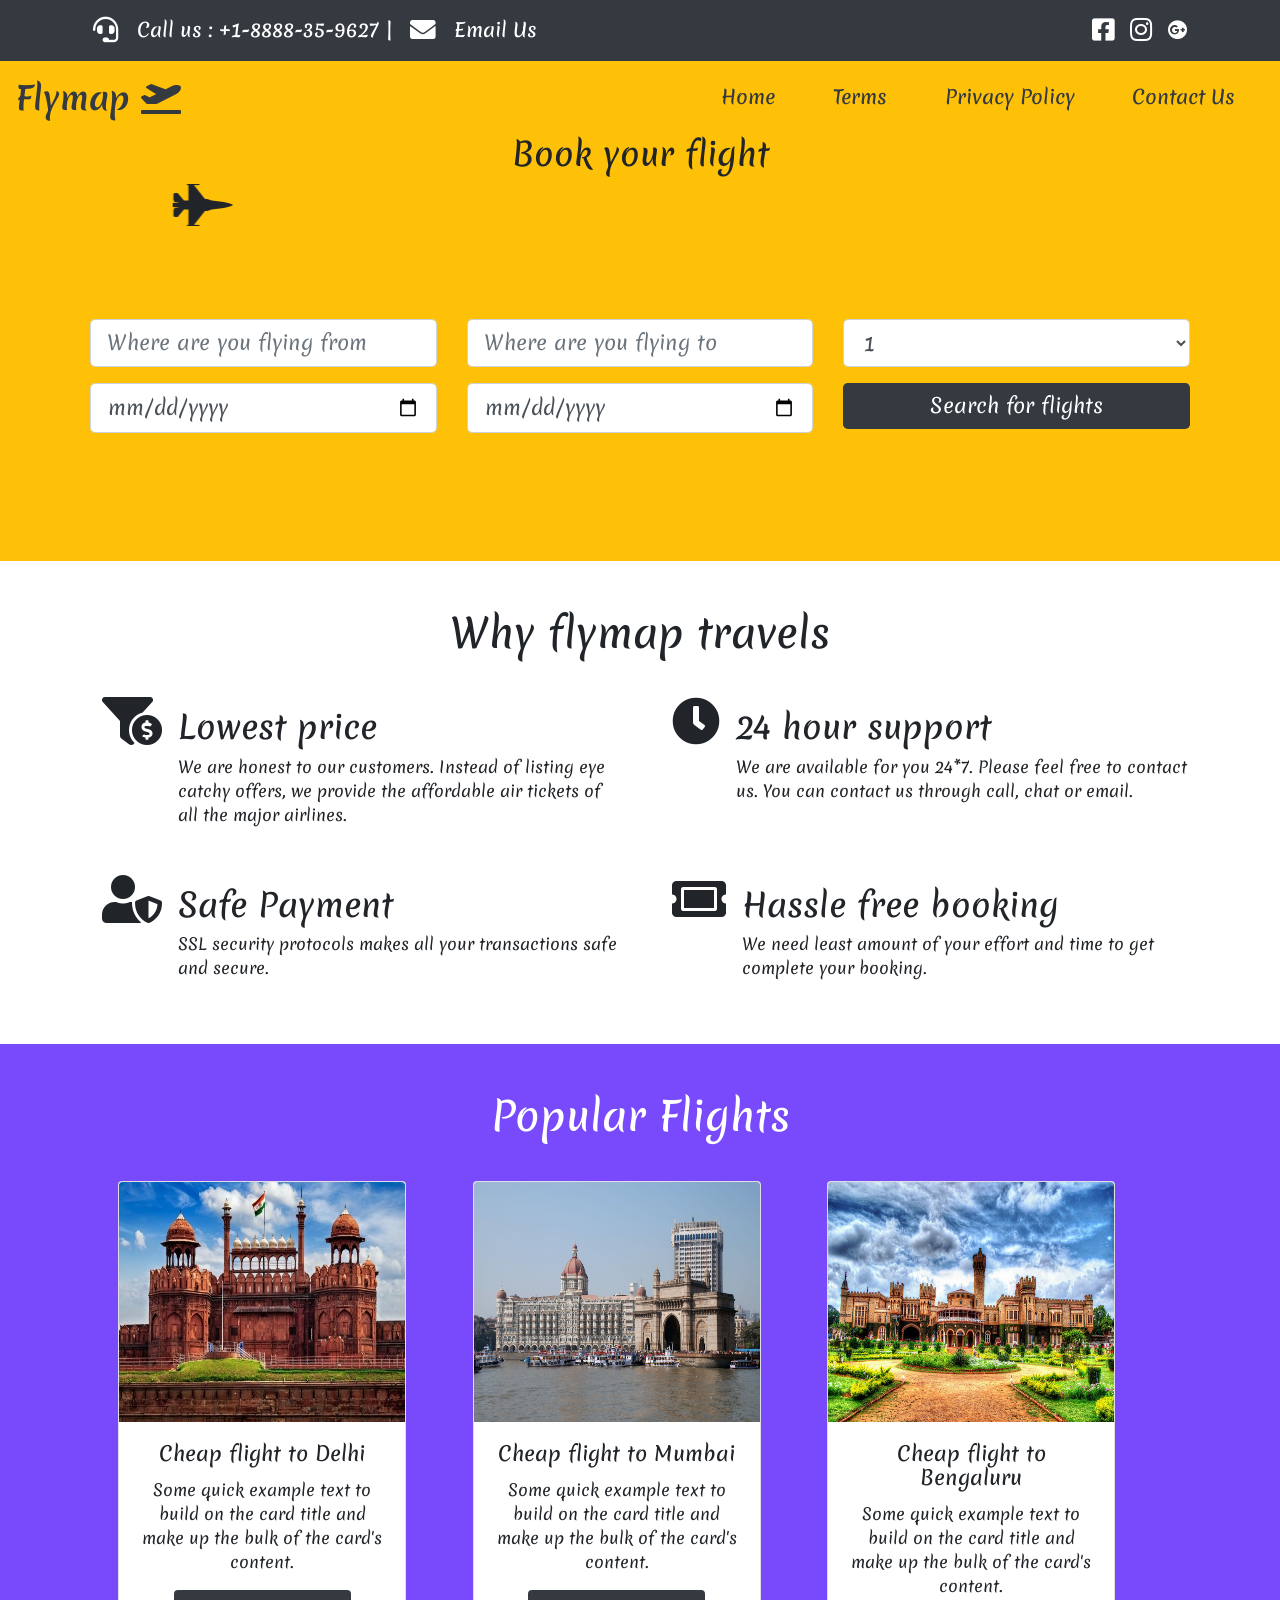
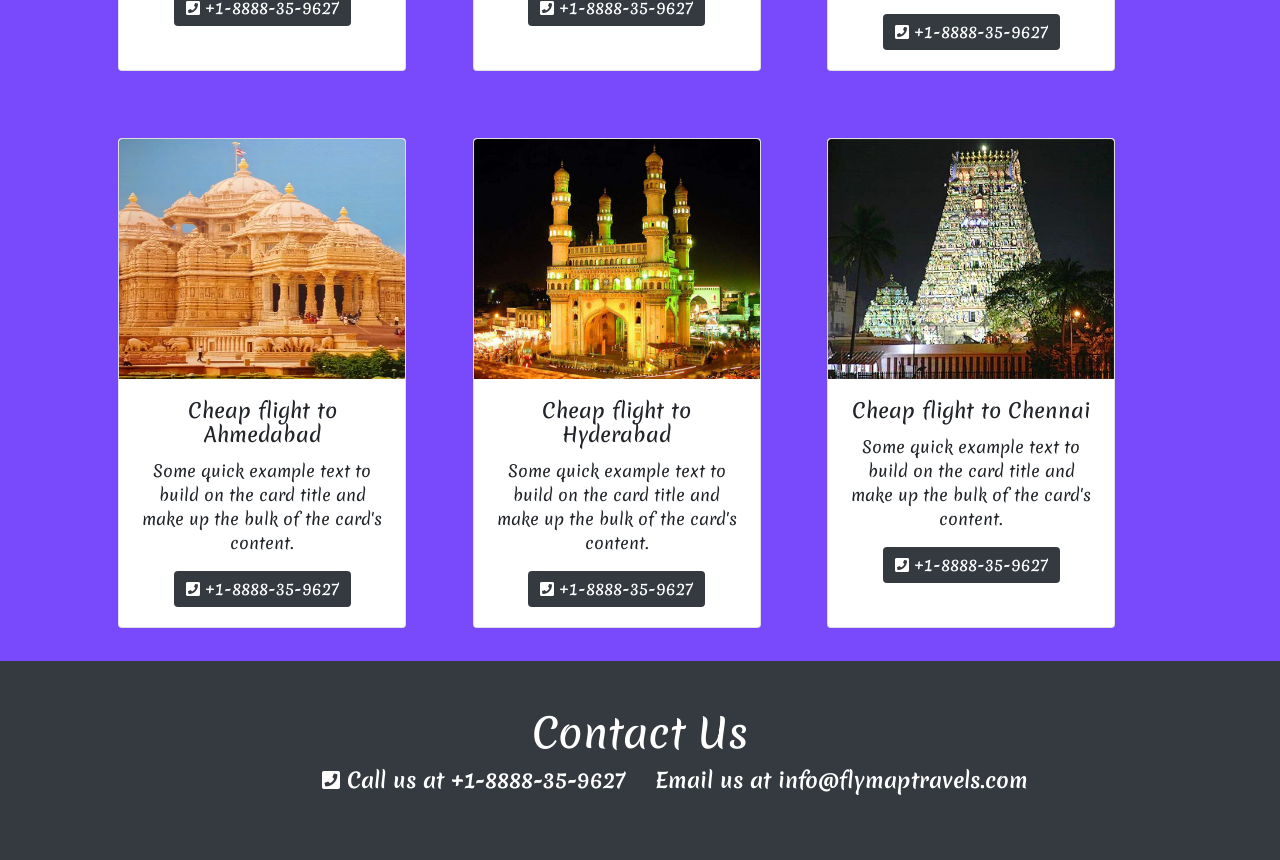
<file: flymap-index.html>
<!DOCTYPE html>

<head>
    <title>FlyMap travels</title>
    <script src="https://code.jquery.com/jquery-3.2.1.slim.min.js"
        integrity="sha384-KJ3o2DKtIkvYIK3UENzmM7KCkRr/rE9/Qpg6aAZGJwFDMVNA/GpGFF93hXpG5KkN"
        crossorigin="anonymous"></script>
    <script src="https://cdnjs.cloudflare.com/ajax/libs/popper.js/1.12.9/umd/popper.min.js"
        integrity="sha384-ApNbgh9B+Y1QKtv3Rn7W3mgPxhU9K/ScQsAP7hUibX39j7fakFPskvXusvfa0b4Q"
        crossorigin="anonymous"></script>
    <link rel="stylesheet" href="https://maxcdn.bootstrapcdn.com/bootstrap/4.0.0/css/bootstrap.min.css"
        integrity="sha384-Gn5384xqQ1aoWXA+058RXPxPg6fy4IWvTNh0E263XmFcJlSAwiGgFAW/dAiS6JXm" crossorigin="anonymous">
    <script src="https://maxcdn.bootstrapcdn.com/bootstrap/4.0.0/js/bootstrap.min.js"
        integrity="sha384-JZR6Spejh4U02d8jOt6vLEHfe/JQGiRRSQQxSfFWpi1MquVdAyjUar5+76PVCmYl"
        crossorigin="anonymous"></script>
    <link rel="stylesheet" href="https://use.fontawesome.com/releases/v5.8.1/css/all.css"
        integrity="sha384-50oBUHEmvpQ+1lW4y57PTFmhCaXp0ML5d60M1M7uH2+nqUivzIebhndOJK28anvf" crossorigin="anonymous">
    <link rel="stylesheet" href="./asset/css/site.css">
    <link href="https://fonts.googleapis.com/css?family=Merienda" rel="stylesheet">

    <!-- Start of  Zendesk Widget script -->
    <script id="ze-snippet"
        src="https://static.zdassets.com/ekr/snippet.js?key=78051ea8-e579-44e6-8c12-2dd79147bb39"> </script>
    <!-- End of  Zendesk Widget script -->
</head>

<body>
    <nav class="navbar navbar-expand-sm bg-dark">
        <div class="container">
            <ul class="navbar-nav mr-auto">
                <li class="nav-item">
                    <a class="nav-link top-navbar-font" href="#"><i class="fas fa-headset fa-lg"></i> &nbsp; <span
                            class="">
                            Call us :
                            +1-8888-35-9627</span>
                        |</a>
                </li>
                <li class="nav-item">
                    <a class="nav-link top-navbar-font" href="mailto:info@flymaptravels.com"><i
                            class="fas fa-envelope fa-lg"></i>
                        &nbsp; <span class="">Email Us</span>
                    </a>
                </li>
            </ul>
            <ul class="navbar-nav">
                <li class="nav-item">
                    <a class="nav-link top-navbar-font" href="#"><i class="fab fa-facebook-square fa-lg"></i></a>
                </li>
                <li class="nav-item">
                    <a class="nav-link top-navbar-font" href="#"><i class="fab fa-instagram fa-lg"></i></a>
                </li>
                <li class="nav-item">
                    <a class="nav-link top-navbar-font" href="#"><i class="fab fa-google-plus"></i></i></a>
                </li>
            </ul>
        </div>
    </nav>
    <nav class="navbar navbar-expand-sm bg-warning">
        <a class="navbar-brand logo-text" href="#">Flymap <i class="fas fa-plane-departure"></i></a>
        <ul class="navbar-nav mr-auto">
            <!-- <li class="nav-item">
                <a class="nav-link" href="#">Link 1</a>
            </li> -->
        </ul>
        <ul class="navbar-nav">
            <li class="nav-item nav-item-link">
                <a class="nav-link navbar-font" href="#">Home</i></a>
            </li>
            <li class="nav-item nav-item-link">
                <a class="nav-link navbar-font" href="#">Terms</i></a>
            </li>
            <li class="nav-item nav-item-link">
                <a class="nav-link navbar-font" href="#">Privacy Policy</a>
            </li>
            <li class="nav-item nav-item-link">
                <a class="nav-link navbar-font" href="#">Contact Us</a>
            </li>
        </ul>
    </nav>
    <div class="row marquee">
        <div class="container text-center">
            <h2>Book your flight</h2>
            <marquee direction="right" loop="INFINITE">
                <i class="fas fa-fighter-jet fa-3x"></i>
            </marquee>
        </div>
        <div class="col-12 col-xl-12 text-center">
            <div class="jumbotron home-jumbotron">
                <form class="search-div container align-middle">
                    <div class="row">
                        <div class="col-12 col-sm-12 col-md-4 col-md-4 col-xl-4">
                            <div class="form-group">
                                <input type="text" class="form-control form-control-lg" id="fromCity"
                                    aria-describedby="emailHelp" placeholder="Where are you flying from">
                            </div>
                        </div>
                        <div class="col-12 col-sm-12 col-md-4 col-md-4 col-xl-4">
                            <div class="form-group">
                                <input type="text" class="form-control form-control-lg" id="toCity"
                                    placeholder="Where are you flying to">
                            </div>
                        </div>
                        <div class="col-12 col-sm-12 col-md-4 col-md-4 col-xl-4">
                            <div class="form-group">
                                <select class="form-control form-control-lg" id="exampleFormControlSelect1">
                                    <option>1</option>
                                    <option>2</option>
                                    <option>3</option>
                                    <option>4</option>
                                    <option>5</option>
                                </select>
                            </div>
                        </div>
                    </div>
                    <div class="row">
                        <div class="col-12 col-sm-12 col-md-2 col-md-4 col-xl-4">
                            <input class="form-control form-control-lg" id="datepicker" type="date"
                                placeholder="Leaving" />
                        </div>
                        <div class="col-12 col-sm-12 col-md-2 col-md-4 col-xl-4">
                            <input class="form-control form-control-lg" id="datepicker" type="date"
                                placeholder="Returning" />
                        </div>

                        <div class="col-12 col-sm-12 col-md-4 col-md-4 col-xl-4">
                            <div class="form-group">
                                <button type="submit" class="btn btn-primary btn-block btn-lg">Search for
                                    flights</button>
                            </div>
                        </div>
                    </div>


                    <!-- <div class="form-check">
                              <input type="checkbox" class="form-check-input" id="exampleCheck1">
                              <label class="form-check-label" for="exampleCheck1">Check me out</label>
                            </div>
                            <button type="submit" class="btn btn-primary">Submit</button> -->
                </form>
            </div>
        </div>
    </div>
    <div class="row text-center">
        <div class="container">
            <h1 class="pt-5">
                Why flymap travels
            </h1>
        </div>
    </div>
    <div class="row">
        <div class="container">
            <div class="row">
                <div class="col-12 col-sm-12 col-md-6 col-xl-6 p-3">
                    <div class="d-table-row">
                        <div class="d-table-cell p-3">
                            <i class="fas fa-funnel-dollar fa-3x"></i>
                        </div>
                        <div class="d-table-cell">
                            <h2>Lowest price</h2>
                            <span>We are honest to our customers. Instead of listing eye catchy offers, we provide the
                                affordable air tickets of all the major airlines.</span>
                        </div>
                    </div>
                </div>
                <div class="col-12 col-sm-12 col-md-6 col-xl-6  p-3">

                    <div class="d-table-row">
                        <div class="d-table-cell p-3">
                            <i class="fas fa-clock fa-3x"></i>
                        </div>
                        <div class="d-table-cell">
                            <h2>24 hour support</h2>
                            <span> We are available for you 24*7. Please feel free to contact us. You can contact us
                                through
                                call, chat or email.</span>
                        </div>
                    </div>
                </div>
            </div>
            <div class="row pb-5">
                <div class="col-12 col-sm-12 col-md-6 col-xl-6  p-3">
                    <div class="d-table-row">
                        <div class="d-table-cell p-3">
                            <i class="fas fa-user-shield fa-3x"></i>
                        </div>
                        <div class="d-table-cell">
                            <h2>Safe Payment</h2>
                            <span>SSL security protocols makes all your transactions safe and secure.</span>
                        </div>
                    </div>
                </div>
                <div class="col-12 col-sm-12 col-md-6 col-xl-6  p-3">
                    <div class="d-table-row">
                        <div class="d-table-cell p-3">
                            <i class="fas fa-ticket-alt fa-3x"></i>
                        </div>
                        <div class="d-table-cell">
                            <h2>Hassle free booking</h2>
                            <span>We need least amount of your effort and time to get complete your booking.</span>
                        </div>
                    </div>
                </div>
            </div>
        </div>
    </div>



    <div class="row text-center popular-flight">
        <div class="container pt-5">
            <h1 class="font-white">
                Popular Flights
            </h1>
        </div>
    </div>
    <div class="row popular-flight">
        <div class="container text-center popular-flight">
            <div class="d-flex align-items-stretch">
                <div class="card d-inline-block" style="width: 18rem;">
                    <img class="card-img-top card-img-top-15" src="./asset/img/Red-fort-delhi.png" alt="Card image cap">
                    <div class="card-body">
                        <h5 class="card-title">Cheap flight to Delhi</h5>
                        <p class="card-text">Some quick example text to build on the card title and make up the bulk of
                            the card's content.</p>
                        <a href="#" class="btn btn-primary"><i class="fas fa-phone-square"></i> +1-8888-35-9627</a>
                    </div>
                </div>
                <div class="card d-inline-block" style="width: 18rem;">
                    <img class="card-img-top card-img-top-15" src="./asset/img/gateway-of-india-mumbai.jpg"
                        alt="Card image cap">
                    <div class="card-body">
                        <h5 class="card-title">Cheap flight to Mumbai</h5>
                        <p class="card-text">Some quick example text to build on the card title and make up the bulk of
                            the card's content.</p>
                        <a href="#" class="btn btn-primary"><i class="fas fa-phone-square"></i> +1-8888-35-9627</a>
                    </div>
                </div>
                <div class="card d-inline-block" style="width: 18rem;">
                    <img class="card-img-top card-img-top-15" src="./asset/img/bengaluru.jpg" alt="Card image cap">
                    <div class="card-body">
                        <h5 class="card-title">Cheap flight to Bengaluru</h5>
                        <p class="card-text">Some quick example text to build on the card title and make up the bulk of
                            the card's content.</p>
                        <a href="#" class="btn btn-primary"><i class="fas fa-phone-square"></i> +1-8888-35-9627</a>
                    </div>
                </div>
            </div>
        </div>
        <div class="container text-center popular-flight">
            <div class="d-flex align-items-stretch">
                <div class="card d-inline-block" style="width: 18rem;">
                    <img class="card-img-top card-img-top-15" src="./asset/img/akshardham-ahmedabad.jpeg"
                        alt="Card image cap">
                    <div class="card-body">
                        <h5 class="card-title">Cheap flight to Ahmedabad</h5>
                        <p class="card-text">Some quick example text to build on the card title and make up the bulk of
                            the card's content.</p>
                        <a href="#" class="btn btn-primary"><i class="fas fa-phone-square"></i> +1-8888-35-9627</a>
                    </div>
                </div>
                <div class="card d-inline-block" style="width: 18rem;">
                    <img class="card-img-top card-img-top-15" src="./asset/img/char-minar-hyd.jpg" alt="Card image cap">
                    <div class="card-body">
                        <h5 class="card-title">Cheap flight to Hyderabad</h5>
                        <p class="card-text">Some quick example text to build on the card title and make up the bulk of
                            the card's content.</p>
                        <a href="#" class="btn btn-primary"><i class="fas fa-phone-square"></i> +1-8888-35-9627</a>
                    </div>
                </div>
                <div class="card d-inline-block" style="width: 18rem;">
                    <img class="card-img-top card-img-top-15" src="./asset/img/chennai.jpg" alt="Card image cap">
                    <div class="card-body">
                        <h5 class="card-title">Cheap flight to Chennai</h5>
                        <p class="card-text">Some quick example text to build on the card title and make up the bulk of
                            the card's content.</p>
                        <a href="#" class="btn btn-primary"><i class="fas fa-phone-square"></i> +1-8888-35-9627</a>
                    </div>
                </div>

            </div>
        </div>
    </div>
    <div class="row bg-dark">
        <div class="col-xl-12 text-center pt-5 pb-5">
            <h1 class="font-white">Contact Us</h1>
            <div class="row contact-text">
                <div class="col-xl-6 float-right">
                    <p class="float-right"> <i class="fas fa-phone-square"></i> Call us at +1-8888-35-9627</p>
                </div>
                <div class="col-xl-6">
                    <p class="float-left"> Email us at info@flymaptravels.com</p>
                </div>

            </div>
        </div>
    </div>
    <!-- <div class="row">
        <div class="container">
            <div class="row">
                <div class="col-12 col-sm-12 col-md-6 col-lg-4">
                    <div class="footerLogo xstc"><svg id="companyLogo" data-name="companyLogo"
                            xmlns="http://www.w3.org/2000/svg" viewBox="0 0 83 14.75" width="100%">
                            <defs>
                                <style>
                                    .cls-1-green {
                                        fill: #7bac3a;
                                    }

                                    .cls-2-blue {
                                        fill: #1b75bb;
                                    }

                                    .cls-3-orrange {
                                        fill: orange;
                                    }
                                </style>
                            </defs>
                            <title>Travelopod</title>
                            <path class="cls-1-green"
                                d="M4.68,2.86H2.18a1,1,0,0,1-.38-.08,1.1,1.1,0,0,1-.31-.2.85.85,0,0,1-.21-.32,1,1,0,0,1-.08-.39.92.92,0,0,1,.08-.38.81.81,0,0,1,.21-.31A1,1,0,0,1,1.8,1,1,1,0,0,1,2.18.89H9.11A1,1,0,0,1,9.49,1a1,1,0,0,1,.31.21A1.21,1.21,0,0,1,10,1.5a1,1,0,0,1,.07.39,1,1,0,0,1-.07.38,1.16,1.16,0,0,1-.22.31,1.1,1.1,0,0,1-.31.2,1,1,0,0,1-.38.08H6.61V11.7a.92.92,0,0,1-.08.38,1,1,0,0,1-.21.31,1,1,0,0,1-.7.29A.89.89,0,0,1,5,12.41a1,1,0,0,1-.27-.7Z"
                                transform="translate(-1.2 -0.89)"></path>
                            <path class="cls-1-green"
                                d="M8.54,8.58A4.36,4.36,0,0,1,8.9,6.82a4.51,4.51,0,0,1,1-1.44,4.61,4.61,0,0,1,1.43-1A4.36,4.36,0,0,1,13.06,4h0a1,1,0,0,1,.75.28,1,1,0,0,1,.26.71.85.85,0,0,1-.08.39.85.85,0,0,1-.21.31,1,1,0,0,1-.32.21,1.1,1.1,0,0,1-.4.08H13a2.43,2.43,0,0,0-1,.2,2.63,2.63,0,0,0-1.35,1.33,2.45,2.45,0,0,0-.21,1v3.1a1,1,0,0,1-.08.38,1.1,1.1,0,0,1-.2.31,1.08,1.08,0,0,1-.3.21.94.94,0,0,1-.37.07.92.92,0,0,1-.38-.07,1.24,1.24,0,0,1-.33-.21A1,1,0,0,1,8.63,12a1,1,0,0,1-.08-.38v-3Z"
                                transform="translate(-1.2 -0.89)"></path>
                            <path class="cls-1-green"
                                d="M18.66,12.68A4.09,4.09,0,0,1,17,12.34a4.29,4.29,0,0,1-1.37-.92,4.64,4.64,0,0,1-.92-1.37,4.3,4.3,0,0,1,0-3.35,4.57,4.57,0,0,1,.92-1.38A4.32,4.32,0,0,1,17,4.39a4.27,4.27,0,0,1,4.71.93,4.12,4.12,0,0,1,.92,1.38A4.27,4.27,0,0,1,23,8.38v3.28a1,1,0,0,1-.07.39,1.21,1.21,0,0,1-.22.32.89.89,0,0,1-.32.21,1,1,0,0,1-.39.08.92.92,0,0,1-.59-.2A.83.83,0,0,1,21,12a4.23,4.23,0,0,1-1.12.52A4,4,0,0,1,18.66,12.68Zm0-2a2.4,2.4,0,0,0,.92-.19,2.25,2.25,0,0,0,.74-.5,2.4,2.4,0,0,0,.5-.75,2.39,2.39,0,0,0,0-1.82,2.24,2.24,0,0,0-.5-.75,2.08,2.08,0,0,0-.74-.49A2.19,2.19,0,0,0,18.65,6a2.1,2.1,0,0,0-.9.18,2.38,2.38,0,0,0-.75.49,2.4,2.4,0,0,0-.5.75,2.39,2.39,0,0,0,0,1.82A2.59,2.59,0,0,0,17,10a2.36,2.36,0,0,0,.74.5A2.32,2.32,0,0,0,18.65,10.72Z"
                                transform="translate(-1.2 -0.89)"></path>
                            <path class="cls-1-green"
                                d="M24.23,5.46a.91.91,0,0,1-.09-.41,1,1,0,0,1,.07-.37.79.79,0,0,1,.2-.31.91.91,0,0,1,.32-.22.86.86,0,0,1,.39-.09.89.89,0,0,1,.52.16,1,1,0,0,1,.37.43L27.94,9.3l1.92-4.64a1,1,0,0,1,.37-.44,1.06,1.06,0,0,1,.54-.16.86.86,0,0,1,.39.09,1,1,0,0,1,.31.22.92.92,0,0,1,.2.31.94.94,0,0,1,.07.37,1.09,1.09,0,0,1-.09.41L28.86,12a1,1,0,0,1-.41.45,1,1,0,0,1-.51.13.85.85,0,0,1-.57-.18A1.12,1.12,0,0,1,27,12Z"
                                transform="translate(-1.2 -0.89)"></path>
                            <path class="cls-1-green"
                                d="M34.36,9.26a2,2,0,0,0,.33.62,2,2,0,0,0,.49.48,2.28,2.28,0,0,0,.62.32,2.08,2.08,0,0,0,.71.12,2.3,2.3,0,0,0,.65-.07,1.91,1.91,0,0,0,.49-.21,1.17,1.17,0,0,1,.57-.18.85.85,0,0,1,.39.08,1,1,0,0,1,.3.23,1.08,1.08,0,0,1,.2.33,1,1,0,0,1,.08.38.89.89,0,0,1-.2.55,1.51,1.51,0,0,1-.55.42,3,3,0,0,1-.84.26,5.34,5.34,0,0,1-1.09.09,4.1,4.1,0,0,1-1.68-.34,4.38,4.38,0,0,1-1.39-.92,4.49,4.49,0,0,1-.93-1.37,4.26,4.26,0,0,1-.34-1.67,4.32,4.32,0,0,1,.34-1.69,4.37,4.37,0,0,1,.93-1.37,4.58,4.58,0,0,1,1.39-.93,4.31,4.31,0,0,1,1.68-.34,4.12,4.12,0,0,1,1.67.34,4.37,4.37,0,0,1,2.68,3.94.83.83,0,0,1-.28.67,1,1,0,0,1-.69.26Zm4.47-1.65a2.49,2.49,0,0,0-.32-.68A2.56,2.56,0,0,0,38,6.4a2.47,2.47,0,0,0-2.24-.34,2.33,2.33,0,0,0-.66.36,2.52,2.52,0,0,0-.5.53,2.37,2.37,0,0,0-.3.67h4.53Z"
                                transform="translate(-1.2 -0.89)"></path>
                            <path class="cls-1-green"
                                d="M45.35,12.59a3.25,3.25,0,0,1-1.18-.21,2.73,2.73,0,0,1-1.57-1.51,2.88,2.88,0,0,1-.24-1.19V2a1,1,0,0,1,.08-.39,1,1,0,0,1,.2-.32.9.9,0,0,1,.3-.21A1,1,0,0,1,43.31,1a1,1,0,0,1,.39.08.93.93,0,0,1,.33.21,1.07,1.07,0,0,1,.22.32,1,1,0,0,1,.08.39V9.72a1,1,0,0,0,.27.69,1,1,0,0,0,.71.24h0a1,1,0,0,1,.39.08,1,1,0,0,1,.31.21.79.79,0,0,1,.2.31,1,1,0,0,1,.07.38.93.93,0,0,1-.27.69A1,1,0,0,1,45.35,12.59Z"
                                transform="translate(-1.2 -0.89)"></path>
                            <path class="cls-1-green"
                                d="M56.74,8.38A4.28,4.28,0,0,1,58,5.32a4.32,4.32,0,0,1,1.37-.93A4.3,4.3,0,0,1,65,6.7a4.18,4.18,0,0,1,0,3.35,4.18,4.18,0,0,1-.92,1.37,4.29,4.29,0,0,1-1.37.92,4.12,4.12,0,0,1-1.67.34,4.36,4.36,0,0,1-1.26-.18,4.47,4.47,0,0,1-1.1-.53v2.65a1.09,1.09,0,0,1-.26.73.89.89,0,0,1-.71.3,1,1,0,0,1-.38-.08,1,1,0,0,1-.31-.21,1,1,0,0,1-.22-.33,1.09,1.09,0,0,1-.07-.4V8.38Zm2,0a2.18,2.18,0,0,0,.19.91,2.36,2.36,0,0,0,.5.74,2.32,2.32,0,0,0,.75.51,2.36,2.36,0,0,0,.92.18,2.39,2.39,0,0,0,.92-.18,2.56,2.56,0,0,0,.75-.51,2.37,2.37,0,0,0,.5-2.57,2.54,2.54,0,0,0-.5-.74,2.4,2.4,0,0,0-.75-.5A2.36,2.36,0,0,0,61.07,6a2.39,2.39,0,0,0-.92.18,2.59,2.59,0,0,0-.75.5,2.36,2.36,0,0,0-.5.74A2.2,2.2,0,0,0,58.71,8.38Z"
                                transform="translate(-1.2 -0.89)"></path>
                            <path class="cls-1-green"
                                d="M66.15,8.38a4.1,4.1,0,0,1,.34-1.68,4.38,4.38,0,0,1,2.3-2.31,4.29,4.29,0,0,1,4.73.93,4.3,4.3,0,0,1,.93,4.73,4.37,4.37,0,0,1-.93,1.37,4.29,4.29,0,0,1-1.37.92,4.32,4.32,0,0,1-3.36,0,4.4,4.4,0,0,1-1.37-.92,4.49,4.49,0,0,1-.93-1.37A4.09,4.09,0,0,1,66.15,8.38Zm2,0a2.35,2.35,0,0,0,.19.91,2.23,2.23,0,0,0,.51.74,2.28,2.28,0,0,0,.74.51,2.31,2.31,0,0,0,.91.18,2.41,2.41,0,0,0,.93-.18,2.56,2.56,0,0,0,.75-.51,2.17,2.17,0,0,0,.49-.74,2.3,2.3,0,0,0,0-1.83,2.39,2.39,0,0,0-.51-.74,2.29,2.29,0,0,0-.75-.5A2.32,2.32,0,0,0,70.45,6a2.3,2.3,0,0,0-.9.18,2.46,2.46,0,0,0-.75.5,2.57,2.57,0,0,0-.51.74A2.36,2.36,0,0,0,68.11,8.38Z"
                                transform="translate(-1.2 -0.89)"></path>
                            <path class="cls-1-green"
                                d="M75.56,8.38A4.1,4.1,0,0,1,75.9,6.7a4.38,4.38,0,0,1,2.3-2.31A4.14,4.14,0,0,1,79.88,4a3.09,3.09,0,0,1,1.47.3,2.32,2.32,0,0,1,.88.85V2a1.34,1.34,0,0,1,.07-.4,1.08,1.08,0,0,1,.2-.33A1.11,1.11,0,0,1,82.82,1,.92.92,0,0,1,83.2.93a1.06,1.06,0,0,1,.4.08,1,1,0,0,1,.31.21.81.81,0,0,1,.21.33,1.06,1.06,0,0,1,.08.4V8.42a4,4,0,0,1-.36,1.66,4.23,4.23,0,0,1-.93,1.35,4.54,4.54,0,0,1-1.36.92,4.29,4.29,0,0,1-1.67.33,4.14,4.14,0,0,1-1.68-.34,4.4,4.4,0,0,1-1.37-.92,4.49,4.49,0,0,1-.93-1.37A4.09,4.09,0,0,1,75.56,8.38Zm2,0a2.18,2.18,0,0,0,.19.91,2.36,2.36,0,0,0,.5.74,2.39,2.39,0,0,0,.74.51,2.36,2.36,0,0,0,.92.18A2.3,2.3,0,0,0,81.54,10a2.3,2.3,0,0,0,.68-1.65A2.2,2.2,0,0,0,82,7.46a2.36,2.36,0,0,0-.5-.74A2.34,2.34,0,0,0,79.86,6a2.34,2.34,0,0,0-.91.18,2.73,2.73,0,0,0-.75.5,2.3,2.3,0,0,0-.68,1.66Z"
                                transform="translate(-1.2 -0.89)"></path>
                            <g id="Layer_4" data-name="Layer 4">
                                <path class="cls-2-blue"
                                    d="M51,3.74a4.39,4.39,0,1,0,4.38,4.38A4.39,4.39,0,0,0,51,3.74Zm0,6.79a2.41,2.41,0,1,1,2.4-2.41A2.4,2.4,0,0,1,51,10.53Z"
                                    transform="translate(-1.2 -0.89)"></path>
                                <g id="Layer_5" data-name="Layer 5">
                                    <path class="cls-3-orrange"
                                        d="M49.88,3.29a28.17,28.17,0,0,1,6-2.33A56.3,56.3,0,0,1,56,7.27a5.55,5.55,0,0,0-2.22-3.34A5,5,0,0,0,49.88,3.29Z"
                                        transform="translate(-1.2 -0.89)"></path>
                                </g>
                            </g>
                        </svg></div>
                    <div class="row no-gutters smIcon">
                        <div class="col"><a target="_blank" href="//www.facebook.com/Travelopod"><svg id="facebook"
                                    class="shareIcon" data-name="Capa 1" xmlns="http://www.w3.org/2000/svg"
                                    viewBox="0 0 512 512">
                                    <path
                                        d="M261,5C119.84,5,5,119.84,5,261S119.84,517,261,517,517,402.15,517,261,402.17,5,261,5Zm63.66,265H283V418.46H221.3V270H192V217.55H221.3V183.61c0-24.3,11.55-62.28,62.28-62.28l45.74.17v50.93h-33.2c-5.4,0-13.08,2.7-13.08,14.29v30.84h47Z"
                                        transform="translate(-5 -5)" style="fill:#ababab"></path>
                                </svg></a></div>
                        <div class="col"><a target="_blank" href="//twitter.com/TravelopodUS"><svg id="twitter"
                                    class="shareIcon" data-name="Capa 1" xmlns="http://www.w3.org/2000/svg"
                                    viewBox="0 0 512 512" style="width: 100%; height: 42px;">
                                    <path
                                        d="M261,5C119.62,5,5,119.62,5,261S119.62,517,261,517,517,402.38,517,261,402.38,5,261,5ZM388.36,203.53l.19,8.16C388.55,295,325.16,391,209.22,391a178.42,178.42,0,0,1-96.6-28.32,130.77,130.77,0,0,0,15,.89,126.47,126.47,0,0,0,78.27-27,63.12,63.12,0,0,1-58.88-43.77,64.7,64.7,0,0,0,28.48-1.09A63.08,63.08,0,0,1,125,230v-.8a62.81,62.81,0,0,0,28.54,7.9A63.12,63.12,0,0,1,134,152.94a178.87,178.87,0,0,0,129.92,65.85,63.08,63.08,0,0,1,107.42-57.47,127.77,127.77,0,0,0,40-15.3,63.19,63.19,0,0,1-27.72,34.88,126,126,0,0,0,36.2-9.92A127.4,127.4,0,0,1,388.36,203.53Z"
                                        transform="translate(-5 -5)" style="fill:#ababab"></path>
                                </svg></a></div>
                        <div class="col"><a target="_blank"
                                href="//www.youtube.com/channel/UCL6IfuDPHaE_oo5-zfukghg"><svg id="youtube"
                                    class="shareIcon" data-name="Capa 1" xmlns="http://www.w3.org/2000/svg"
                                    viewBox="0 0 512 512">
                                    <polygon
                                        points="134.49 274.89 154.78 274.89 154.78 384.75 173.99 384.75 173.99 274.89 194.66 274.89 194.66 256.9 134.49 256.9 134.49 274.89"
                                        style="fill:#ababab"></polygon>
                                    <path
                                        d="M304.85,296.32c-6.35,0-12.27,3.47-17.84,10.33V264.9H269.75V392.75H287v-9.23c5.78,7.13,11.7,10.54,17.84,10.54,6.87,0,11.49-3.61,13.79-10.71,1.16-4,1.75-10.38,1.75-19.19V326.23c0-9-.59-15.32-1.75-19.15C316.34,299.94,311.71,296.32,304.85,296.32Zm-1.73,69.19c0,8.61-2.52,12.85-7.51,12.85-2.83,0-5.72-1.35-8.61-4.24V316.06c2.89-2.86,5.78-4.21,8.61-4.21,5,0,7.51,4.41,7.51,13Z"
                                        transform="translate(-8 -8)" style="fill:#ababab"></path>
                                    <path
                                        d="M237.54,370.29c-3.83,5.41-7.44,8.07-10.91,8.07-2.31,0-3.62-1.35-4-4a52.24,52.24,0,0,1-.16-6.7V297.49H205.17V372.8c0,6.73.58,11.28,1.52,14.17,1.74,4.83,5.57,7.09,11.12,7.09,6.36,0,12.87-3.83,19.73-11.7v10.39h17.28V297.49H237.54Z"
                                        transform="translate(-8 -8)" style="fill:#ababab"></path>
                                    <path
                                        d="M252.36,209.48c5.62,0,8.32-4.46,8.32-13.36v-40.5c0-8.91-2.7-13.34-8.32-13.34S244,146.72,244,155.62v40.5C244,205,246.74,209.48,252.36,209.48Z"
                                        transform="translate(-8 -8)" style="fill:#ababab"></path>
                                    <path
                                        d="M264,8C122.61,8,8,122.61,8,264S122.61,520,264,520,520,405.39,520,264,405.39,8,264,8Zm28.47,119.74h17.4v70.88c0,4.09,0,6.21.21,6.78.38,2.7,1.75,4.08,4.09,4.08,3.49,0,7.15-2.7,11-8.16V127.74h17.44V224H325.19V213.51c-6.95,8-13.57,11.82-19.93,11.82-5.62,0-9.49-2.28-11.24-7.15-1-2.92-1.55-7.52-1.55-14.32V127.74Zm-65.88,31.39c0-10.29,1.75-17.82,5.46-22.68,4.82-6.59,11.62-9.88,20.31-9.88s15.53,3.29,20.35,9.88c3.66,4.86,5.41,12.39,5.41,22.68v33.71c0,10.23-1.75,17.82-5.41,22.64q-7.23,9.84-20.35,9.85c-8.69,0-15.49-3.29-20.31-9.85-3.71-4.82-5.46-12.41-5.46-22.64ZM179.94,94.82l13.74,50.73,13.19-50.73h19.56l-23.27,76.87V224H183.82V171.69c-1.75-9.27-5.62-22.85-11.83-40.87-4.07-12-8.32-24-12.4-36ZM401.81,401.16a36.08,36.08,0,0,1-30.87,28.06c-35.42,4-71.25,4-107,4s-71.53,0-107-4a36,36,0,0,1-30.86-28.06c-5-21.63-5-45.25-5-67.52s.07-45.88,5-67.51a36.08,36.08,0,0,1,30.86-28.07c35.42-3.95,71.27-4,107-3.95s71.53,0,107,3.95a36.1,36.1,0,0,1,30.88,28.07c5,21.63,4.94,45.24,4.94,67.51S406.79,379.53,401.81,401.16Z"
                                        transform="translate(-8 -8)" style="fill:#ababab"></path>
                                    <path
                                        d="M359.83,296.32c-8.83,0-15.69,3.25-20.68,9.77-3.66,4.81-5.33,12.26-5.33,22.44V361.9c0,10.13,1.87,17.63,5.55,22.4,5,6.5,11.86,9.76,20.89,9.76s16.09-3.41,20.86-10.33a24.58,24.58,0,0,0,4-10.35c.16-1.73.36-5.56.36-11.12v-2.51h-17.6a113.31,113.31,0,0,1-.38,11.69c-1,4.61-3.47,6.92-7.71,6.92-5.93,0-8.83-4.4-8.83-13.21v-16.9h34.52V328.52c0-10.18-1.72-17.63-5.34-22.44C375.36,299.57,368.49,296.32,359.83,296.32Zm8.44,37.57H351v-8.82q0-13.21,8.66-13.21c5.71,0,8.6,4.41,8.6,13.21Z"
                                        transform="translate(-8 -8)" style="fill:#ababab"></path>
                                </svg></a></div>
                        <div class="col"><a target="_blank" href="//www.linkedin.com/company/travelopod/"><svg
                                    id="linkedin" class="shareIcon" data-name="linkedin"
                                    xmlns="http://www.w3.org/2000/svg" viewBox="0 0 291.32 291.32">
                                    <path
                                        d="M149.34,3.68A145.66,145.66,0,1,0,295,149.34,145.65,145.65,0,0,0,149.34,3.68ZM99.27,76.51A13.66,13.66,0,1,1,85.61,90.17h0A13.67,13.67,0,0,1,99.27,76.51ZM113,203.82H85.76V112.91H113Zm109.2,0H195V154.24c0-10.17-3-20.34-14.91-20.34s-21.51,10.17-21.51,20.59v49.33H131.16V112.61h27.37v12.65c8.41-10.67,20.25-15.5,33.49-15.5s30.21,6.61,30.21,42.45Z"
                                        transform="translate(-3.68 -3.68)" style="fill:#ababab"></path>
                                </svg></a></div>
                        <div class="col"><a target="_blank" href="//plus.google.com/u/1/105782660676779526585"><svg
                                    id="google_plus" class="shareIcon" data-name="google_plus"
                                    xmlns="http://www.w3.org/2000/svg" viewBox="0 0 450.9 450.9">
                                    <path
                                        d="M223.76,239.1c12.09-12.09,13-28.9,13-38.34,0-38-22.47-96.76-66.1-96.76-13.61,0-28.34,6.84-36.83,17.36-8.87,11-11.52,25.2-11.52,38.79,0,35.32,20.4,93.68,65.73,93.68C201.1,253.81,215.26,247.38,223.76,239.1ZM6.1,231.55a224.51,224.51,0,0,0,53.57,145.9c6.31-10.59,16.09-21,30.56-29.58,32.68-20,76.68-22.68,100.48-24.19-7.37-9.44-15.87-19.45-15.87-35.87,0-8.89,2.65-14.17,5.29-20.41-5.85.57-11.52,1.14-16.81,1.14C107.6,268.54,76.1,227,76.1,186c0-24.17,11.15-51,33.62-70.47,30-24.68,65.72-28.89,94.06-28.89H312l-33.62,18.91H245.86c12.07,10,37.2,31,37.2,71,0,38.92-22.1,57.23-44,74.6-7,6.81-14.73,14.17-14.73,25.68s7.74,18,13.6,22.68l18.88,14.73c23.24,19.26,44.2,37.2,44.2,73.47,0,23.91-11.15,47.92-32.91,66.33A227.57,227.57,0,0,1,232.17,457c22.08-9.69,33.53-27.4,33.53-48.7,0-26.81-17.19-41-57.23-69.49a116,116,0,0,0-12.08-.39c-4.72,0-33,1-55.15,8.31-11.52,4.16-45.14,16.81-45.14,54.21a54.37,54.37,0,0,0,1.27,11.79A225,225,0,0,1,6.1,231.55Zm433.84-86.18h0A223.05,223.05,0,0,1,448.5,170,223.05,223.05,0,0,0,439.94,145.37ZM231.55,457C107,457,6.1,356.1,6.1,231.55S107,6.1,231.55,6.1A225.5,225.5,0,0,1,439.94,145.37H395.1V86.65H369.94v58.72H311.22V170h58.72v59.24H395.1V170h53.39A225.4,225.4,0,0,1,457,231.55C457,356.1,356.1,457,231.55,457Z"
                                        transform="translate(-6.1 -6.1)" style="fill:#ababab;fill-rule:evenodd"></path>
                                </svg></a></div>
                        <div class="col"><a target="_blank" href="//instagram.com/travelopod/"><svg id="instagram_logo"
                                    class="shareIcon" data-name="instagram" xmlns="http://www.w3.org/2000/svg"
                                    viewBox="0 0 68 68">
                                    <path d="M34,28.3A5.76,5.76,0,0,0,28.3,34,5.7,5.7,0,1,0,34,28.3Z"
                                        style="fill:#ababab"></path>
                                    <path
                                        d="M47.4,24.1a5.71,5.71,0,0,0-3.3-3.3,10.91,10.91,0,0,0-3.2-.6c-1.8-.1-2.4-.1-6.9-.1H32.5c-3.2,0-3.8,0-5.4.1a10.91,10.91,0,0,0-3.2.6,5.71,5.71,0,0,0-3.3,3.3,10.91,10.91,0,0,0-.6,3.2c-.1,1.8-.1,2.3-.1,6.9s0,5.1.1,6.9a10.91,10.91,0,0,0,.6,3.2,5.71,5.71,0,0,0,3.3,3.3,10.91,10.91,0,0,0,3.2.6c1.8.1,2.3.1,6.9.1s5.1,0,6.9-.1a10.91,10.91,0,0,0,3.2-.6,5.71,5.71,0,0,0,3.3-3.3,10.91,10.91,0,0,0,.6-3.2c.1-1.8.1-2.3.1-6.9s0-5.1-.1-6.9A10.91,10.91,0,0,0,47.4,24.1ZM34,42.7A8.7,8.7,0,1,1,42.7,34,8.71,8.71,0,0,1,34,42.7Zm9.1-15.8a2,2,0,1,1,2-2A2,2,0,0,1,43.1,26.9Z"
                                        style="fill:#ababab"></path>
                                    <path
                                        d="M34,0A34,34,0,1,0,68,34,34,34,0,0,0,34,0ZM50.9,41a13.38,13.38,0,0,1-.8,4.1,9.91,9.91,0,0,1-2,3,7.18,7.18,0,0,1-3,2,13.38,13.38,0,0,1-4.1.8c-1.8.1-2.4.1-7,.1s-5.2,0-7-.1a13.38,13.38,0,0,1-4.1-.8,9.91,9.91,0,0,1-3-2,7.18,7.18,0,0,1-2-3,13.38,13.38,0,0,1-.8-4.1c-.1-1.8-.1-2.4-.1-7s0-5.2.1-7a13.38,13.38,0,0,1,.8-4.1,9.91,9.91,0,0,1,2-3,7.18,7.18,0,0,1,3-2,13.38,13.38,0,0,1,4.1-.8c1.8-.1,2.4-.1,7-.1s5.2,0,7,.1a13.38,13.38,0,0,1,4.1.8,9.91,9.91,0,0,1,3,2,7.18,7.18,0,0,1,2,3,13.38,13.38,0,0,1,.8,4.1c.1,1.8.1,2.4.1,7S51,39.2,50.9,41Z"
                                        style="fill:#ababab"></path>
                                </svg></a></div>
                        <div class="col"><a target="_blank" href="//pinterest.com/travelopod"><svg id="pinterest"
                                    class="shareIcon" data-name="Capa 1" xmlns="http://www.w3.org/2000/svg"
                                    viewBox="0 0 512 512">
                                    <path
                                        d="M264,8C122.62,8,8,122.62,8,264S122.62,520,264,520,520,405.38,520,264,405.38,8,264,8Zm23.55,333.52c-18.92,0-36.72-10.45-42.84-22.32,0,0-10.17,41.24-12.34,49.2-3.63,13.45-10.63,26.88-17.13,37.52C206,418,195.3,409,194,398c-.42-12.28,0-26.83,3.07-40.07,3.38-14.52,22.55-97.54,22.55-97.54S214,249,214,232.07c0-26.53,15.06-46.34,33.82-46.34,15.94,0,23.64,12.25,23.64,26.88,0,16.36-10.21,40.85-15.47,63.52-4.4,19,9.33,34.46,27.67,34.46,33.21,0,55.6-43.56,55.6-95.16,0-39.24-25.88-68.58-73-68.58-53.18,0-86.32,40.49-86.32,85.71,0,15.59,4.49,26.6,11.57,35.09,3.23,3.91,3.7,5.5,2.51,10-.84,3.3-2.77,11.22-3.56,14.36-1.17,4.54-4.77,6.14-8.78,4.47-24.5-10.22-35.91-37.61-35.91-68.38,0-50.85,42-111.82,125.3-111.82,66.94,0,111,49.45,111,102.54C382.15,289.06,343.92,341.52,287.55,341.52Z"
                                        transform="translate(-8 -8)" style="fill:#ababab"></path>
                                </svg></a></div>
                    </div>
                </div>
                <div class="col-12 col-sm-12 text-center col-md-6 col-lg-8">
                    <h3 class="footerTitle">Popular Flight Deals</h3>
                    <div class="rdBtnWRaper"><a href="/flights/flights-to-europe/"> Flights to Europe </a><a
                            href="/flights/flights-to-australia/"> Flights to Australia </a><a
                            href="/flights/flights-to-canada/"> Flights to Canada </a><a
                            href="/flights/flights-to-india/"> Flights to India </a><a
                            href="/flights/flights-to-south-america/"> Flights to America </a></div>
                </div>
            </div>
            <div class="ftNavRow">
                <ul class="nav">
                    <li class="nav-item"><a class="nav-link active" href="/aboutus/">About us</a></li>
                    <li class="nav-item"><a class="nav-link" href="/media-coverage/">Travelopod in Media</a></li>
                    <li class="nav-item"><a class="nav-link" href="/affiliates/">Affiliates</a></li>
                    <li class="nav-item"><a class="nav-link" href="/our-culture/">Our Culture</a></li>
                    <li class="nav-item"><a class="nav-link" href="/terms-conditions/"> Terms &amp; Conditions**</a>
                    </li>
                    <li class="nav-item"><a class="nav-link" href="/refer-and-earn-at-travelopod/"> Refer &amp; Earn</a>
                    </li>
                    <li class="nav-item"><a class="nav-link" href="/contact-us/"> Contact us</a></li>
                    <li class="nav-item"><a class="nav-link" href="/privacy-policy/"> Privacy Policy</a></li>
                </ul>
            </div>
            <p> Our expert travel agent can help you to book with some of the most popular Airlines such as Air India,
                Emirates, United, Jet Airways, Delta Airlines, Turkish Airlines, Qatar Airways, Air China and many more.
            </p>
            <p>*Fares are round trip incl. all fuel surcharges, our service fees and taxes. Book 21 days in advance for
                Lowest fares. Displayed fares are based on different airlines, are subject to change and cannot be
                guaranteed at the time of booking. Tickets are nonrefundable, nontransferable, non-assignable. Name
                changes are not permitted. Other restrictions may apply.</p>
            <p>All content on this web site is the property of Travelopod Inc or its content suppliers and protected
                under United States and international copyright laws. Copying anything from this website without prior
                written permission is a copyright violation and may lead to serious legal actions. </p>
            <p class="cpyInro">© 2010 - 2019 Travelopod Inc <span>(travelopod.com)</span> CST # 2112418-40 </p>
        </div>

    </div> -->

</body>
</file>
<file: asset/css/site.css>
body{
    font-family: 'Merienda', cursive;
}

.home-jumbotron{
    width: 100%;
    /*background-image: url("../img/home-jumbo-img.png");*/
    height: 100%;
    background-size: 100%;
    border-radius: 0rem !important;
    background-color: #ffc107;
}
.search-div{    
    border-radius: 10px !important;
    padding: 20px;    
  }
  .card{
      margin: 3%;
      overflow: hidden;

  }

  .popular-flight{
      background-color: #794afc;;
  }
  .card-img-top-15{
      height: 15rem;
  }
  .btn-primary{
      background-color: #343a40!important;
      border: none;
  }
  .fab{
      color: white;
  }
  
  .top-navbar-font{
      color: white;
      font-weight: 500;
      font-size: 1.2rem;
  }
  .logo-text{
    font-size: 2.0rem;
    color: #343a40;
    font-weight: bold;
  }

  .navbar-font{
    color: #343a40;
    font-weight: 500;
    font-size: 1.2rem;
}

.nav-item-link{
    padding: 0 1.3rem;
}

.font-white{
    color: white;
}
.contact-text{
    color: white;
    font-size: 1.3rem;
    font-weight: bold;
}

.marquee{
    background-color: #ffc107;
}

.card-img-top-15:hover {
    -ms-transform: scale(1.2); /* IE 9 */
    -webkit-transform: scale(1.2); /* Safari 3-8 */
    transform: scale(1.2); 
  }
</file>
